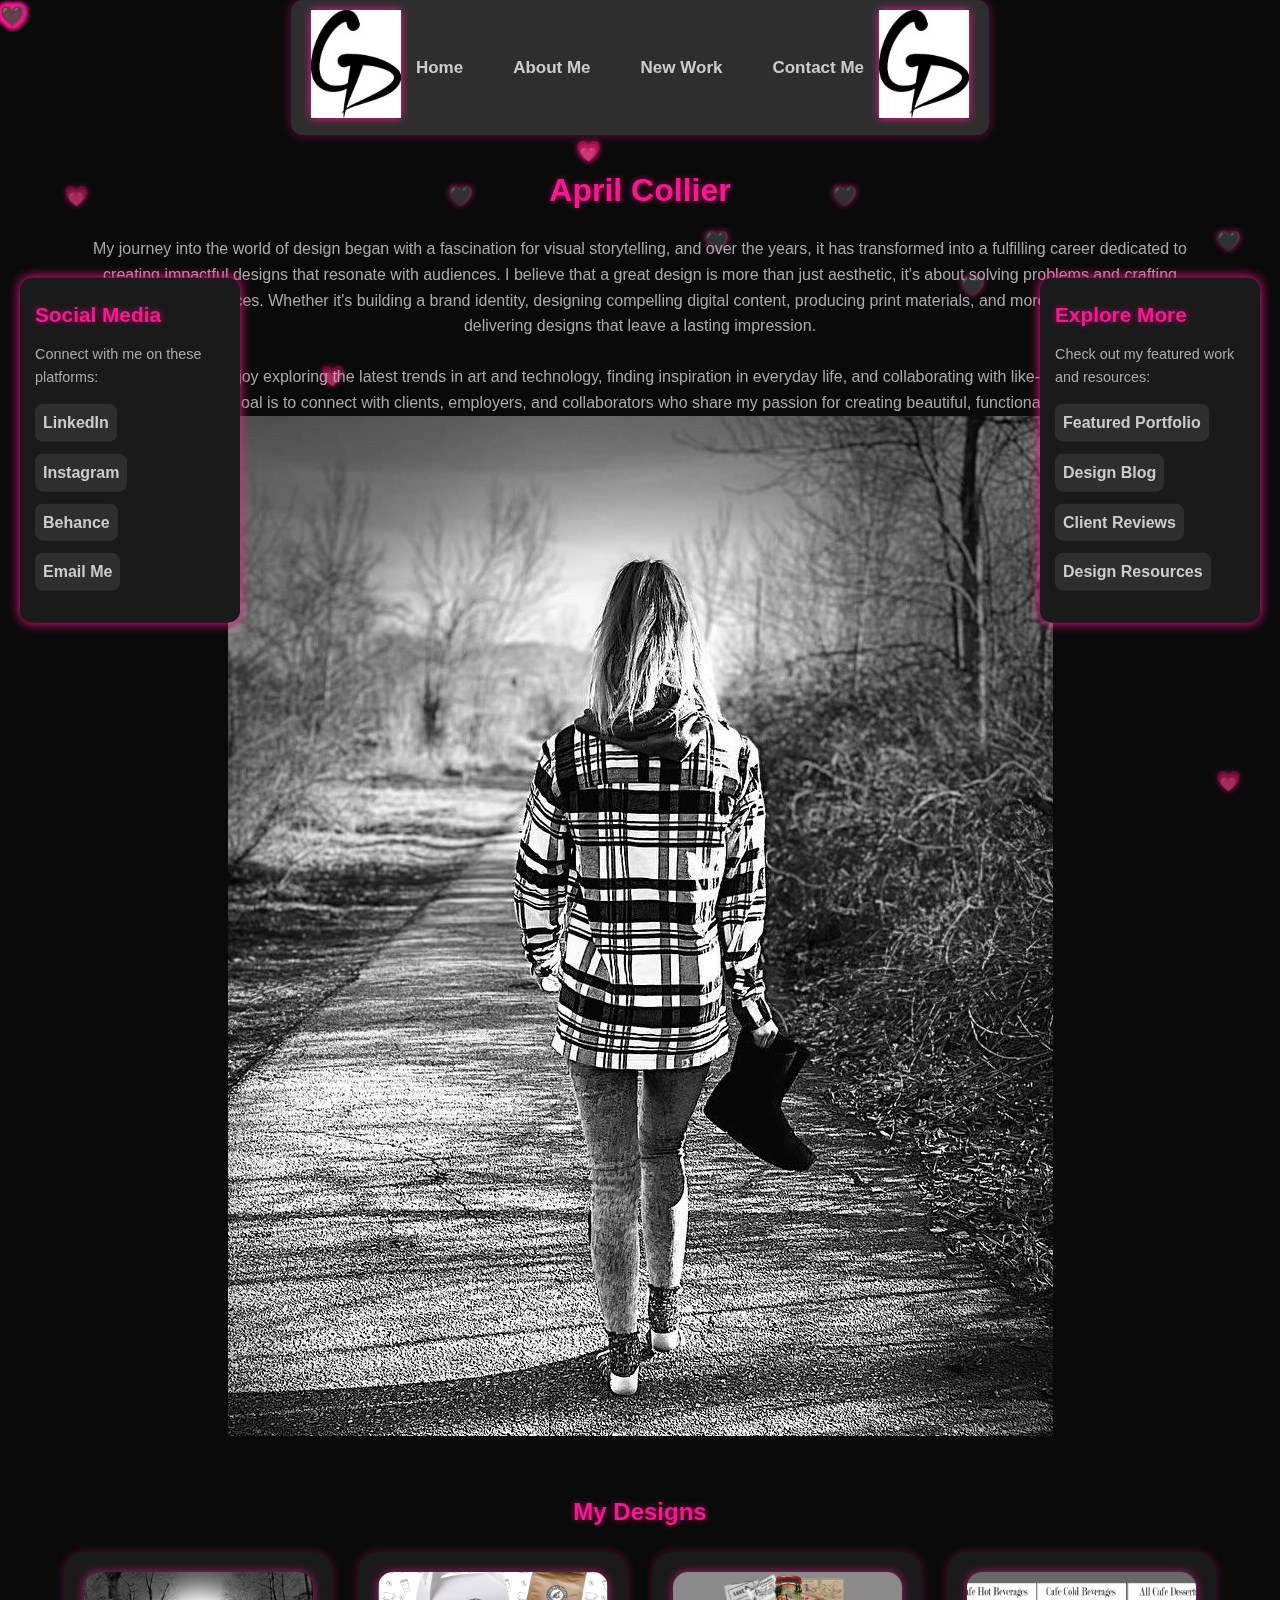
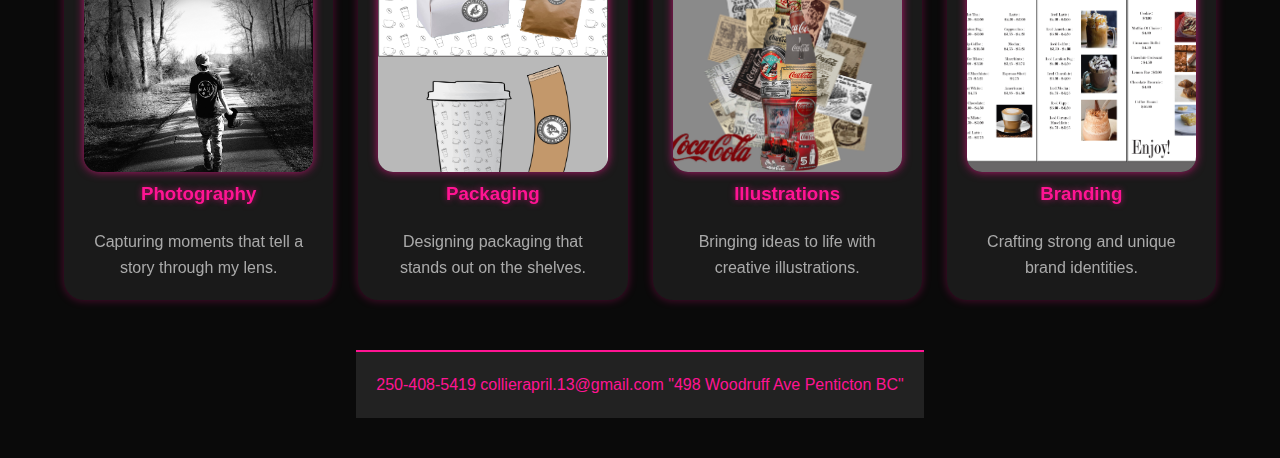
<file: index.html>
<!DOCTYPE html>
<html lang="en">
<head>
    <meta charset="UTF-8">
    <meta name="viewport" content="width=device-width, initial-scale=1.0">
    <title>April Portfolio</title>
    <link rel="stylesheet" href="style.css">
    
</head>
<body>

    <div class="hearts-container">
        <div class="heart">💗</div>
        <div class="heart">🖤</div>
        <div class="heart">💗</div>
        <div class="heart">🖤</div>
        <div class="heart">💗</div>
        <div class="heart">🖤</div>
        <div class="heart">💗</div>
        <div class="heart">🖤</div>
        <div class="heart">💗</div>
        <div class="heart">🖤</div>
        <div class="heart">💗</div>
        <div class="heart">🖤</div>
        <div class="heart">💗</div>
        <div class="heart">🖤</div>
        <div class="heart">💗</div>
        <div class="heart">🖤</div>
        <div class="heart">🖤</div>
        <div class="heart">💗</div>
        <div class="heart">🖤</div>
        <div class="heart">💗</div>
        <div class="heart">🖤</div>
    </div>

</div class="hearts-container">
    <div class="heart" style="left: 5vw; top: 20vh;">💗</div>
    <div class="heart" style="left: 15vw; top: 60vh;">🖤</div>
    <div class="heart" style="left: 25vw; top: 40vh;">💗</div>
    <div class="heart" style="left: 35vw; top: 80vh;">🖤</div>
    <div class="heart" style="left: 45vw; top: 15vh;">💗</div>
    <div class="heart" style="left: 55vw; top: 70vh;">🖤</div>
    <div class="heart" style="left: 65vw; top: 50vh;">💗</div>
    <div class="heart" style="left: 75vw; top: 30vh;">🖤</div>
    <div class="heart" style="left: 85vw; top: 65vh;">💗</div>
    <div class="heart" style="left: 95vw; top: 25vh;">🖤</div>
    <div class="heart" style="left: 45vw; top: 15vh;">💗</div>
    <div class="heart" style="left: 35vw; top: 20vh;">🖤</div>
    <div class="heart" style="left: 65vw; top: 50vh;">💗</div>
    <div class="heart" style="left: 65vw; top: 20vh;">🖤</div>
    <div class="heart" style="left: 95vw; top: 85vh;">💗</div>
    <div class="heart" style="left: 55vw; top: 25vh;">🖤</div>
  </div>
  

    <div id="Container">

        <!-- Header Section -->
        <header>
            <div id="top-logo">
                <img src="img/CD logo.jpg" alt="Top Logo">
            </div>

            <nav id="top-nav">
                <a href="index.html">Home</a>
                <a href="about.html">About Me</a>
                <a href="new-work.html">New Work</a>
                <a href="contact.html">Contact Me</a>
            </nav>

            <div id="top-logo2">
                <img src="img/CD logo.jpg" alt="Top Logo 2">
            </div>
        </header>
      
        <main>
            <section id="mypage-section-one">
                <div class="My-Text">
                    <h1>April Collier</h1>
                    <p>
                        My journey into the world of design began with a fascination for visual storytelling, and over the years, it has transformed into a fulfilling career dedicated to creating impactful designs that resonate with audiences. 
                        I believe that a great design is more than just aesthetic, it's about solving problems and crafting meaningful experiences.
                        Whether it's building a brand identity, designing compelling digital content, producing print materials, and more—I am committed to delivering designs that leave a lasting impression. 
                        <br><br>
                        Outside of design, I enjoy exploring the latest trends in art and technology, finding inspiration in everyday life, and collaborating with like-minded individuals. My ultimate goal is to connect with clients, employers, and collaborators who share my passion for creating beautiful, functional designs.
                    </p>
                </div>

                <div class="My-Image">
                    <img src="img/photoimg.JPG" alt="Portrait of April Collier">
                </div>
            </section>

            <aside class="side-panel">
                <h3>Social Media</h3>
                <p>Connect with me on these platforms:</p>
                <ul>
                    <li><a href="https://www.linkedin.com/in/april-collier-bb9b99336/" target="_blank">LinkedIn</a></li>
                    <li><a href="https://www.instagram.com/aprildesigns.1/" target="_blank">Instagram</a></li>
                    <li><a href=" https://www.behance.net/aprilcollier2" target="_blank">Behance</a></li>
                    <li><a href="mailto:collierapril.13@gmail.com">Email Me</a></li>
                </ul>
            </aside>
            
        
            <aside class="sidebar-right">
                <h3>Explore More</h3>
                <p>Check out my featured work and resources:</p>
                <ul class="extra-links">
                    <li><a href="https://collierapril66.myportfolio.com/"> Featured Portfolio</a></li>
                    <li><a href="blog-testimonials.html"> Design Blog</a></li>
                    <li><a href="blog-testimonials.html">Client Reviews</a></li>
                    <li><a href="resources.html"> Design Resources</a></li>
                </ul>
            </aside>

            <!-- My Designs Section -->
            <section id="mypage-section-two">
                <h2>My Designs</h2>
                <div class="mydesigns-row">
                    
                    <div class="mydesigns-col">
                        <img src="img/IMG_1291.jpeg" alt="Photography">
                        <h3>Photography</h3>
                        <p>
                            Capturing moments that tell a story through my lens.
                        </p>
                    </div>

                    <div class="mydesigns-col">
                        <img src="img/packaging.jpg" alt="Packaging">
                        <h3>Packaging</h3>
                        <p>
                            Designing packaging that stands out on the shelves.
                        </p>
                    </div>

                    <div class="mydesigns-col">
                        <img src="img/cocacola.jpg" alt="Illustration">
                        <h3>Illustrations</h3>
                        <p>
                            Bringing ideas to life with creative illustrations.
                        </p>
                    </div>

                    <div class="mydesigns-col">
                        <img src="img/Branding.jpg" alt="Branding">
                        <h3>Branding</h3>
                        <p>
                            Crafting strong and unique brand identities.
                        </p>
                    </div>

                </div>
            </section>

        </main>

        <!-- Footer Section -->
        <footer>
            <div id="contact-bar">
                <div class="contact-content">
                    <a href="tel:250-408-5419">250-408-5419</a>
                    <a href="mailto:collierapril.13@gmail.com">collierapril.13@gmail.com</a>
                    <a href="#">"498 Woodruff Ave Penticton BC"</a>       
                </div>
            </div>
        </footer>

    </div>

</body>
</html>
</file>
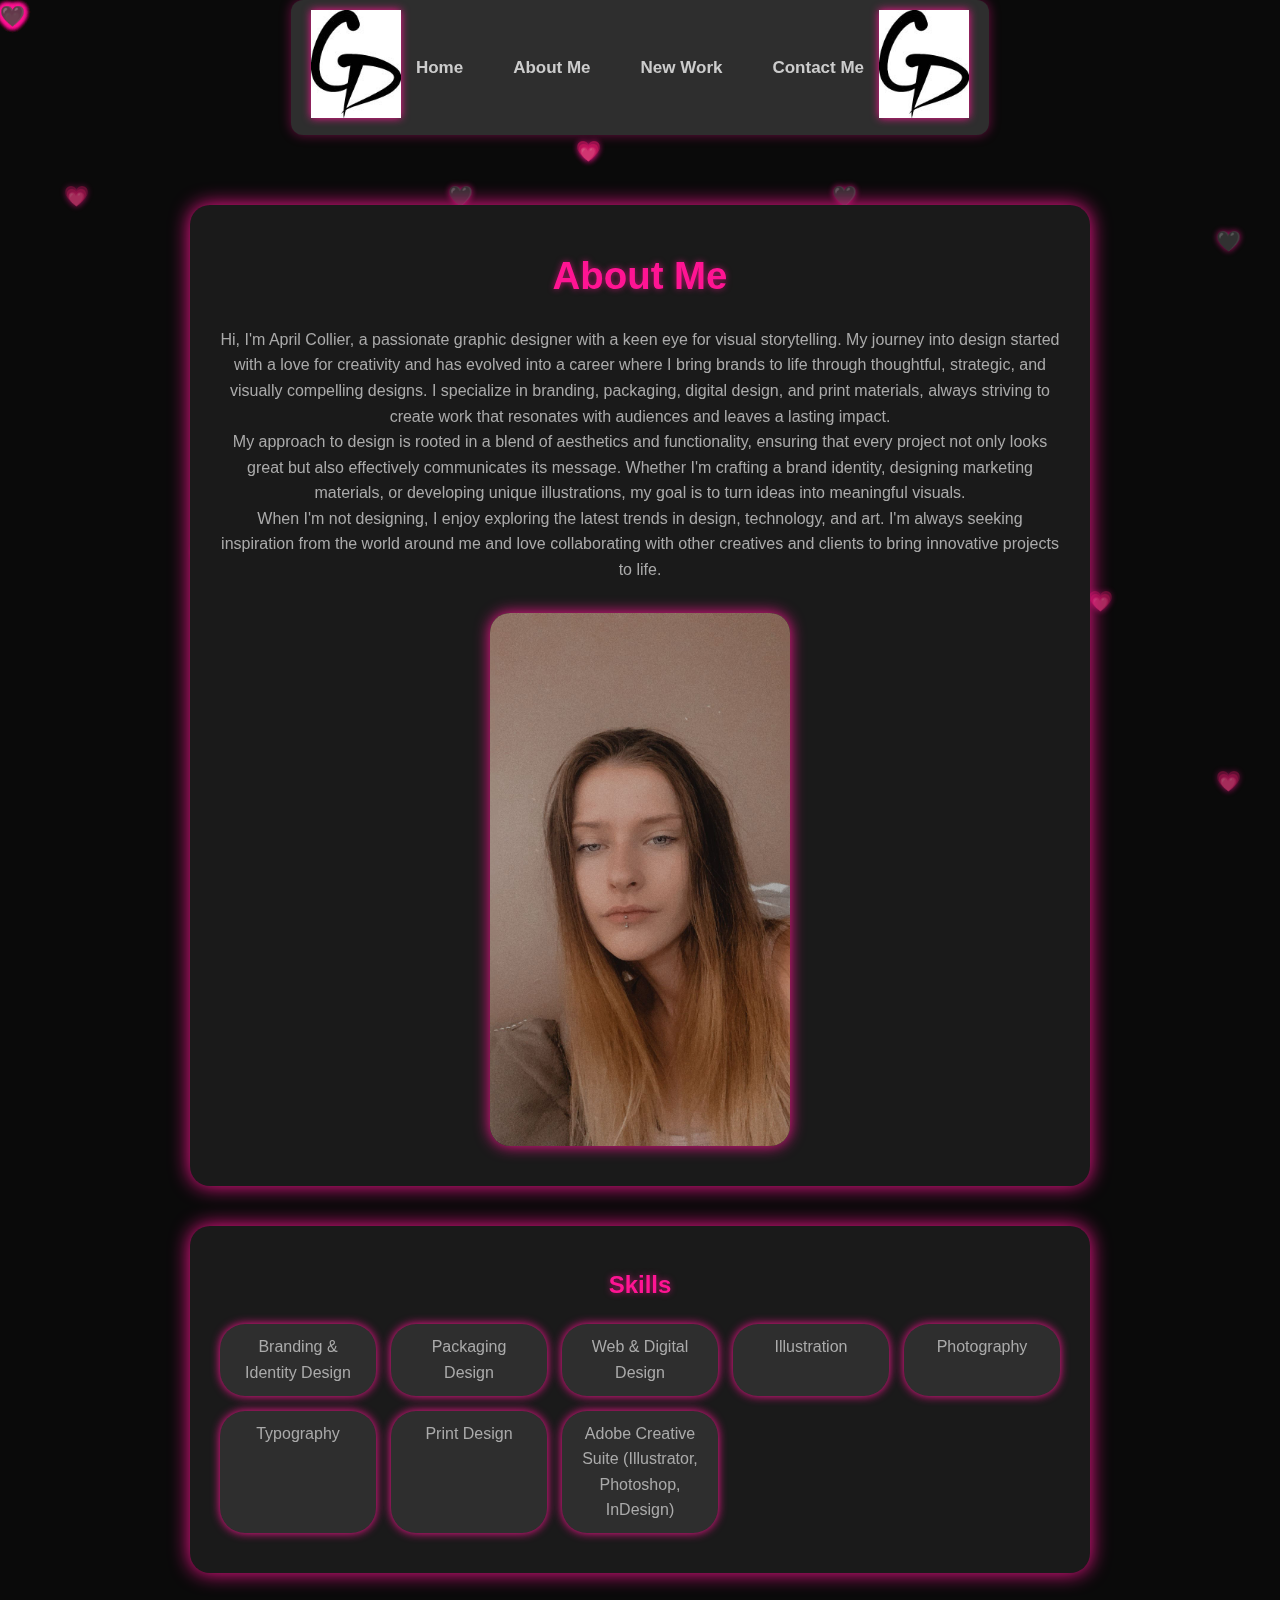
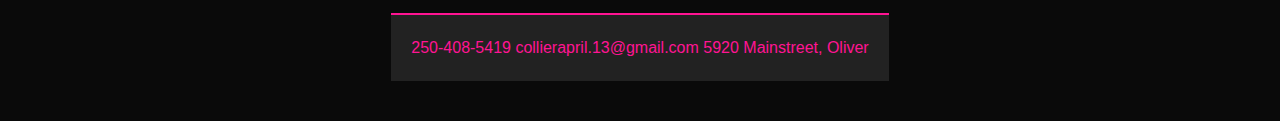
<file: about.html>
<!DOCTYPE html>
<html lang="en">
<head>
    <meta charset="UTF-8">
    <meta name="viewport" content="width=device-width, initial-scale=1.0">
    <title>About Page</title>
    <link rel="stylesheet" href="style.css">
</head>


<div class="hearts-container">
    <div class="heart">💗</div>
    <div class="heart">🖤</div>
    <div class="heart">💗</div>
    <div class="heart">🖤</div>
    <div class="heart">💗</div>
    <div class="heart">🖤</div>
    <div class="heart">💗</div>
    <div class="heart">🖤</div>
    <div class="heart">💗</div>
    <div class="heart">🖤</div>
    <div class="heart">💗</div>
    <div class="heart">🖤</div>
    <div class="heart">💗</div>
    <div class="heart">🖤</div>
    <div class="heart">💗</div>
    <div class="heart">🖤</div>
    <div class="heart">🖤</div>
    <div class="heart">💗</div>
    <div class="heart">🖤</div>
    <div class="heart">💗</div>
    <div class="heart">🖤</div>
</div>

</div class="hearts-container">
<div class="heart" style="left: 5vw; top: 20vh;">💗</div>
<div class="heart" style="left: 15vw; top: 60vh;">🖤</div>
<div class="heart" style="left: 25vw; top: 40vh;">💗</div>
<div class="heart" style="left: 35vw; top: 80vh;">🖤</div>
<div class="heart" style="left: 45vw; top: 15vh;">💗</div>
<div class="heart" style="left: 55vw; top: 70vh;">🖤</div>
<div class="heart" style="left: 65vw; top: 50vh;">💗</div>
<div class="heart" style="left: 75vw; top: 30vh;">🖤</div>
<div class="heart" style="left: 85vw; top: 65vh;">💗</div>
<div class="heart" style="left: 95vw; top: 25vh;">🖤</div>
<div class="heart" style="left: 45vw; top: 15vh;">💗</div>
<div class="heart" style="left: 35vw; top: 20vh;">🖤</div>
<div class="heart" style="left: 65vw; top: 50vh;">💗</div>
<div class="heart" style="left: 65vw; top: 20vh;">🖤</div>
<div class="heart" style="left: 95vw; top: 85vh;">💗</div>
<div class="heart" style="left: 55vw; top: 25vh;">🖤</div>
</div>

<body>
    <div id="Container">
        <header>
            <div id="top-logo">
                <img src="img/CD logo.jpg" alt="Top Logo">
            </div>

            <nav id="top-nav">
                <a href="index.html">Home</a>
                <a href="about.html">About Me</a>
                <a href="new-work.html">New Work</a>
                <a href="contact.html">Contact Me</a>
            </nav>

            <div id="top-logo2">
                <img src="img/CD logo.jpg" alt="Top Logo 2">
            </div>
        </header>

        <main>
            <section id="about-section">
                <div class="about-content">
                    <h1>About Me</h1>
                    <p>Hi, I'm April Collier, a passionate graphic designer with a keen eye for visual storytelling. My journey into design started with a love for creativity and has evolved into a career where I bring brands to life through thoughtful, strategic, and visually compelling designs. I specialize in branding, packaging, digital design, and print materials, always striving to create work that resonates with audiences and leaves a lasting impact.</p>
                    <p>My approach to design is rooted in a blend of aesthetics and functionality, ensuring that every project not only looks great but also effectively communicates its message. Whether I'm crafting a brand identity, designing marketing materials, or developing unique illustrations, my goal is to turn ideas into meaningful visuals.</p>
                    <p>When I'm not designing, I enjoy exploring the latest trends in design, technology, and art. I'm always seeking inspiration from the world around me and love collaborating with other creatives and clients to bring innovative projects to life.</p>
                </div>

                <div class="about-image">
                    <img src="img/IMG_0452.jpeg" alt="April Collier">
                </div>
            </section>

            <!-- Skills Section -->
            <section id="skills-section">
                <h2>Skills</h2>
                <ul>
                    <li>Branding & Identity Design</li>
                    <li>Packaging Design</li>
                    <li>Web & Digital Design</li>
                    <li>Illustration</li>
                    <li>Photography</li>
                    <li>Typography</li>
                    <li>Print Design</li>
                    <li>Adobe Creative Suite (Illustrator, Photoshop, InDesign)</li>
                </ul>
            </section>

        </main>

        <footer>
            <div id="contact-bar">
                <div class="contact-content">
                    <a href="tel:250-408-5419">250-408-5419</a>
                    <a href="mailto:collierapril.13@gmail.com">collierapril.13@gmail.com</a>
                    <a href="#">5920 Mainstreet, Oliver</a>
                </div>
            </div>
        </footer>
    </div>
</body>
</html>
</file>
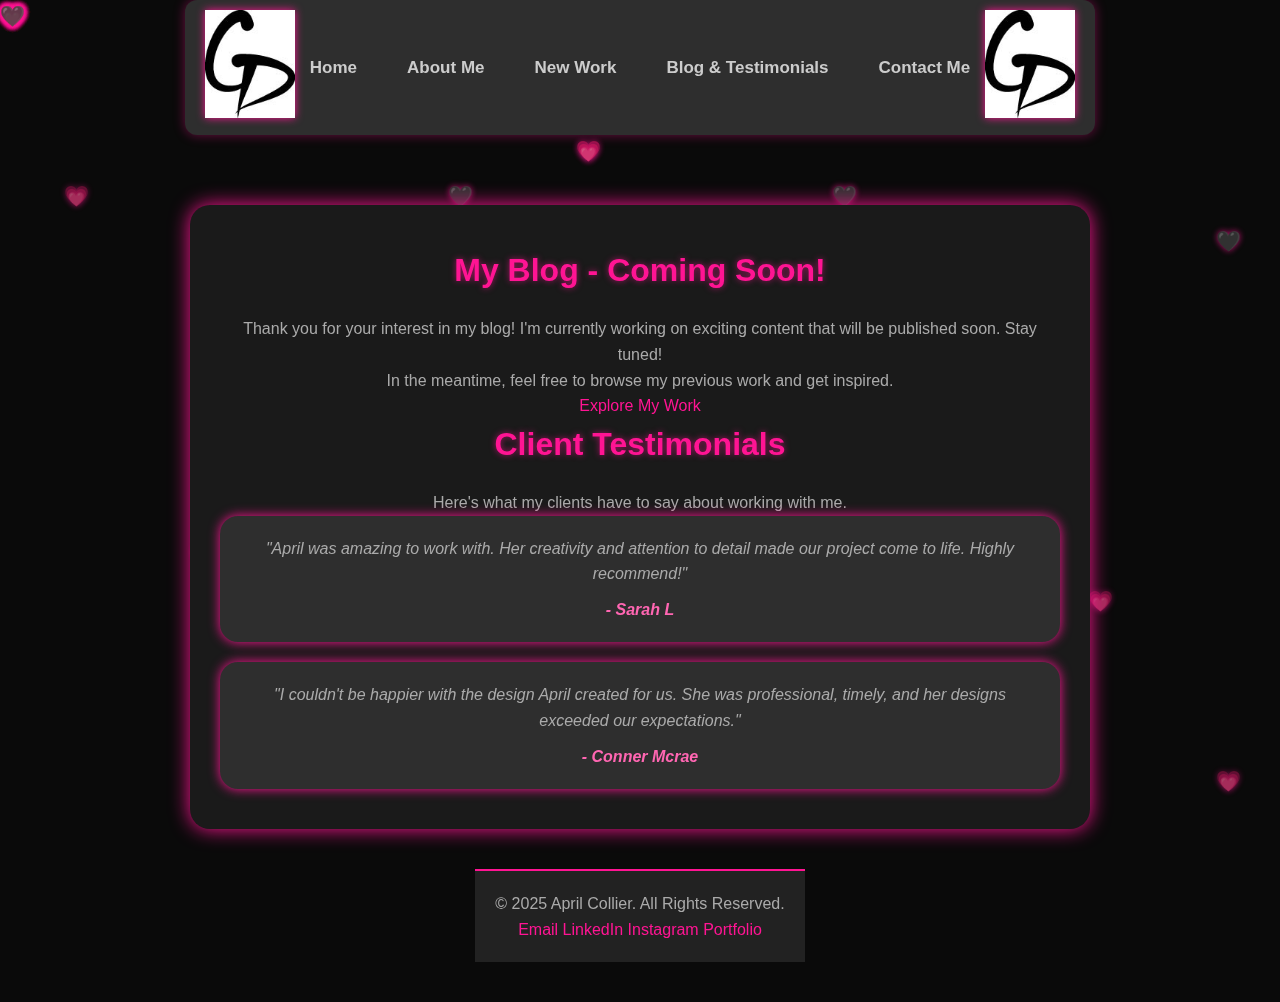
<file: blog-testimonials.html>
<!DOCTYPE html>
<html lang="en">
<head>
    <meta charset="UTF-8">
    <meta name="viewport" content="width=device-width, initial-scale=1.0">
    <meta http-equiv="X-UA-Compatible" content="ie=edge">
    <title>Blog & Testimonials</title>
    <link rel="stylesheet" href="style.css">
</head>


<div class="hearts-container">
    <div class="heart">💗</div>
    <div class="heart">🖤</div>
    <div class="heart">💗</div>
    <div class="heart">🖤</div>
    <div class="heart">💗</div>
    <div class="heart">🖤</div>
    <div class="heart">💗</div>
    <div class="heart">🖤</div>
    <div class="heart">💗</div>
    <div class="heart">🖤</div>
    <div class="heart">💗</div>
    <div class="heart">🖤</div>
    <div class="heart">💗</div>
    <div class="heart">🖤</div>
    <div class="heart">💗</div>
    <div class="heart">🖤</div>
    <div class="heart">🖤</div>
    <div class="heart">💗</div>
    <div class="heart">🖤</div>
    <div class="heart">💗</div>
    <div class="heart">🖤</div>
</div>

</div class="hearts-container">
<div class="heart" style="left: 5vw; top: 20vh;">💗</div>
<div class="heart" style="left: 15vw; top: 60vh;">🖤</div>
<div class="heart" style="left: 25vw; top: 40vh;">💗</div>
<div class="heart" style="left: 35vw; top: 80vh;">🖤</div>
<div class="heart" style="left: 45vw; top: 15vh;">💗</div>
<div class="heart" style="left: 55vw; top: 70vh;">🖤</div>
<div class="heart" style="left: 65vw; top: 50vh;">💗</div>
<div class="heart" style="left: 75vw; top: 30vh;">🖤</div>
<div class="heart" style="left: 85vw; top: 65vh;">💗</div>
<div class="heart" style="left: 95vw; top: 25vh;">🖤</div>
<div class="heart" style="left: 45vw; top: 15vh;">💗</div>
<div class="heart" style="left: 35vw; top: 20vh;">🖤</div>
<div class="heart" style="left: 65vw; top: 50vh;">💗</div>
<div class="heart" style="left: 65vw; top: 20vh;">🖤</div>
<div class="heart" style="left: 95vw; top: 85vh;">💗</div>
<div class="heart" style="left: 55vw; top: 25vh;">🖤</div>
</div>

<body>

    <div id="Container">
        <header>
            <div id="top-logo">
                <img src="img/CD logo.jpg" alt="Top Logo">
            </div>

            <nav id="top-nav">
                <a href="index.html">Home</a>
                <a href="about.html">About Me</a>
                <a href="new-work.html">New Work</a>
                <a href="blog-testimonials.html">Blog & Testimonials</a>
                <a href="contact.html">Contact Me</a>
            </nav>

            <div id="top-logo2">
                <img src="img/CD logo.jpg" alt="Top Logo 2">
            </div>
        </header>

        <section id="blog-testimonials-section">
            <div class="blog-section">
                <h1>My Blog - Coming Soon!</h1>
                <p>Thank you for your interest in my blog! I'm currently working on exciting content that will be published soon. Stay tuned!</p>
                <div class="coming-soon-message">
                    <p>In the meantime, feel free to browse my previous work and get inspired.</p>
                    <a href="new-work.html" class="explore-work">Explore My Work</a>
                </div>
            </div>

            <div class="testimonials-section">
                <h1>Client Testimonials</h1>
                <p>Here's what my clients have to say about working with me.</p>

                <div class="testimonials">
                    <div class="testimonial">
                        <p>"April was amazing to work with. Her creativity and attention to detail made our project come to life. Highly recommend!"</p>
                        <p class="testimonial-author">- Sarah L</p>
                    </div>

                    <div class="testimonial">
                        <p>"I couldn't be happier with the design April created for us. She was professional, timely, and her designs exceeded our expectations."</p>
                        <p class="testimonial-author">- Conner Mcrae</p>
                    </div>
                </div>
            </div>
        </section>

        <footer>
            <p>&copy; 2025 April Collier. All Rights Reserved.</p>
            <div id="contact-bar">
                <div class="contact-content">
                    <a href="mailto:collierapril.13@gmail.com">Email</a>
                    <a href="https://www.linkedin.com/in/april-collier-bb9b99336/">LinkedIn</a>
                    <a href="https://www.instagram.com/aprildesigns.1/">Instagram</a>
                    <a href="https://portfolio.adobe.com/a14e48cd-18ea-4de6-803a-757b7294df06/editor/work">Portfolio</a>
                </div>
            </div>
        </footer>
    </div>

</body>
</html>
</file>
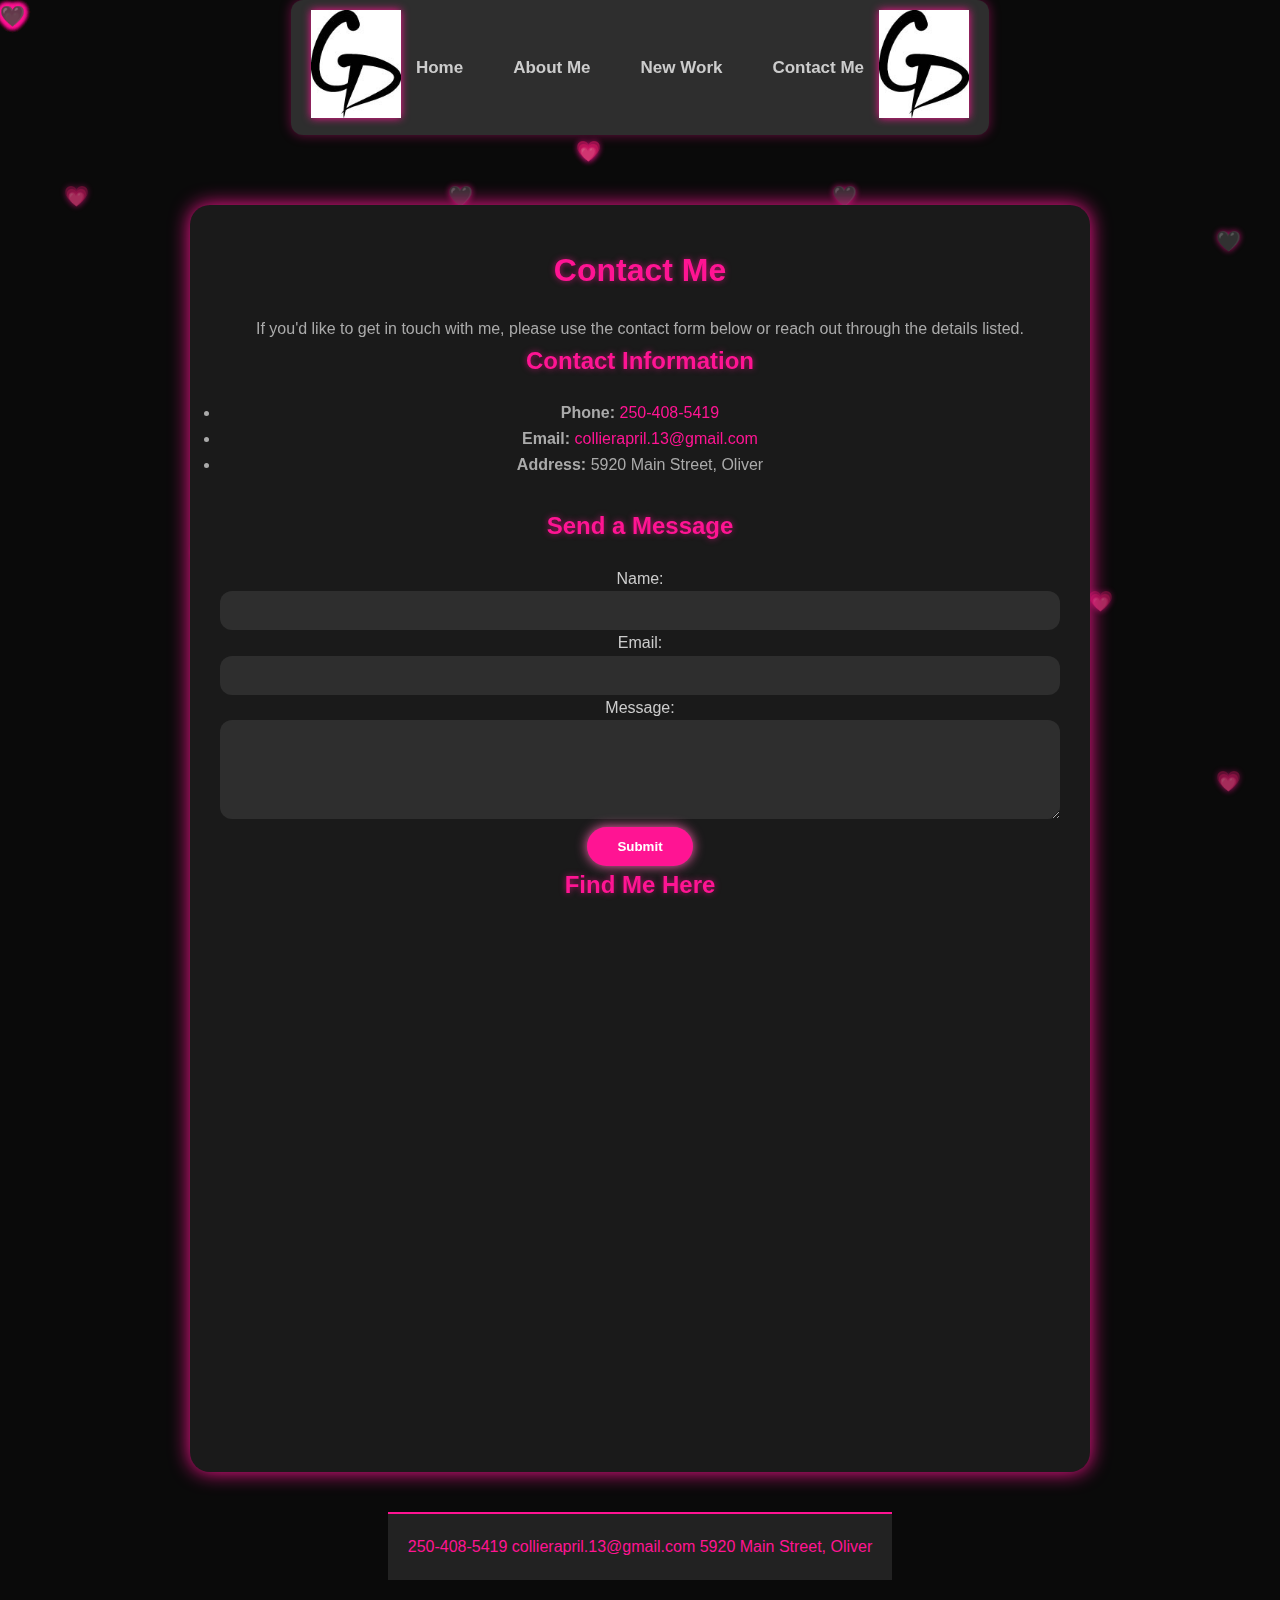
<file: contact.html>
<!DOCTYPE html>
<html lang="en">
<head>
    <meta charset="UTF-8">
    <meta name="viewport" content="width=device-width, initial-scale=1.0">
    <title>Contact - April Collier</title>
    <link rel="stylesheet" href="style.css">
</head>

<div class="hearts-container">
    <div class="heart">💗</div>
    <div class="heart">🖤</div>
    <div class="heart">💗</div>
    <div class="heart">🖤</div>
    <div class="heart">💗</div>
    <div class="heart">🖤</div>
    <div class="heart">💗</div>
    <div class="heart">🖤</div>
    <div class="heart">💗</div>
    <div class="heart">🖤</div>
    <div class="heart">💗</div>
    <div class="heart">🖤</div>
    <div class="heart">💗</div>
    <div class="heart">🖤</div>
    <div class="heart">💗</div>
    <div class="heart">🖤</div>
    <div class="heart">🖤</div>
    <div class="heart">💗</div>
    <div class="heart">🖤</div>
    <div class="heart">💗</div>
    <div class="heart">🖤</div>
</div>

</div class="hearts-container">
<div class="heart" style="left: 5vw; top: 20vh;">💗</div>
<div class="heart" style="left: 15vw; top: 60vh;">🖤</div>
<div class="heart" style="left: 25vw; top: 40vh;">💗</div>
<div class="heart" style="left: 35vw; top: 80vh;">🖤</div>
<div class="heart" style="left: 45vw; top: 15vh;">💗</div>
<div class="heart" style="left: 55vw; top: 70vh;">🖤</div>
<div class="heart" style="left: 65vw; top: 50vh;">💗</div>
<div class="heart" style="left: 75vw; top: 30vh;">🖤</div>
<div class="heart" style="left: 85vw; top: 65vh;">💗</div>
<div class="heart" style="left: 95vw; top: 25vh;">🖤</div>
<div class="heart" style="left: 45vw; top: 15vh;">💗</div>
<div class="heart" style="left: 35vw; top: 20vh;">🖤</div>
<div class="heart" style="left: 65vw; top: 50vh;">💗</div>
<div class="heart" style="left: 65vw; top: 20vh;">🖤</div>
<div class="heart" style="left: 95vw; top: 85vh;">💗</div>
<div class="heart" style="left: 55vw; top: 25vh;">🖤</div>
</div>

<body>

    <div id="Container">

        <header>
            <div id="top-logo">
                <img src="img/CD logo.jpg" alt="Top Logo">
            </div>

            <nav id="top-nav">
                <a href="index.html">Home</a>
                <a href="about.html">About Me</a>
                <a href="new-work.html">New Work</a>
                <a href="contact.html">Contact Me</a>
            </nav>

            <div id="top-logo2">
                <img src="img/CD logo.jpg" alt="Top Logo 2">
            </div>
        </header>

        <main>
            <section id="contact-section">
                <h1>Contact Me</h1>
                <p>If you'd like to get in touch with me, please use the contact form below or reach out through the details listed.</p>

                <div class="contact-grid">
                    <div class="contact-info">
                        <h2>Contact Information</h2>
                        <ul>
                            <li><strong>Phone:</strong> <a href="tel:250-408-5419">250-408-5419</a></li>
                            <li><strong>Email:</strong> <a href="mailto:collierapril.13@gmail.com">collierapril.13@gmail.com</a></li>
                            <li><strong>Address:</strong> 5920 Main Street, Oliver</li>
                        </ul>
                    </div>

                    <div class="contact-form">
                        <h2>Send a Message</h2>
                        <form action="#" method="post">
                            <label for="name">Name:</label>
                            <input type="text" id="name" name="name" required>

                            <label for="email">Email:</label>
                            <input type="email" id="email" name="email" required>

                            <label for="message">Message:</label>
                            <textarea id="message" name="message" rows="5" required></textarea>

                            <button type="submit">Submit</button>
                        </form>
                    </div>
                </div>

                <section id="contact-map">
                    <h2>Find Me Here</h2>
                    <iframe
                        src="https://www.google.com/maps/embed?pb=!1m18!1m12!1m3!1d7051.354939202369!2d-119.550428!3d49.1823264!2m3!1f0!2f0!3f0!3m2!1i1024!2i768!4f13.1!3m3!1m2!1s0x5482ea3632327a43%3A0x234f69bbfc8453b0!2sOliver%2C%20BC!5e0!3m2!1sen!2sca!4v1627425722581!5m2!1sen!2sca"
                        width="600" height="450" style="border:0;" allowfullscreen="" loading="lazy"></iframe>
                </section>

            </section>
        </main>

        <footer>
            <div id="contact-bar">
                <div class="contact-content">
                    <a href="tel:250-408-5419">250-408-5419</a>
                    <a href="mailto:collierapril.13@gmail.com">collierapril.13@gmail.com</a>
                    <a href="#">5920 Main Street, Oliver</a>       
                </div>
            </div>
        </footer>

    </div>

</body>
</html>
</file>
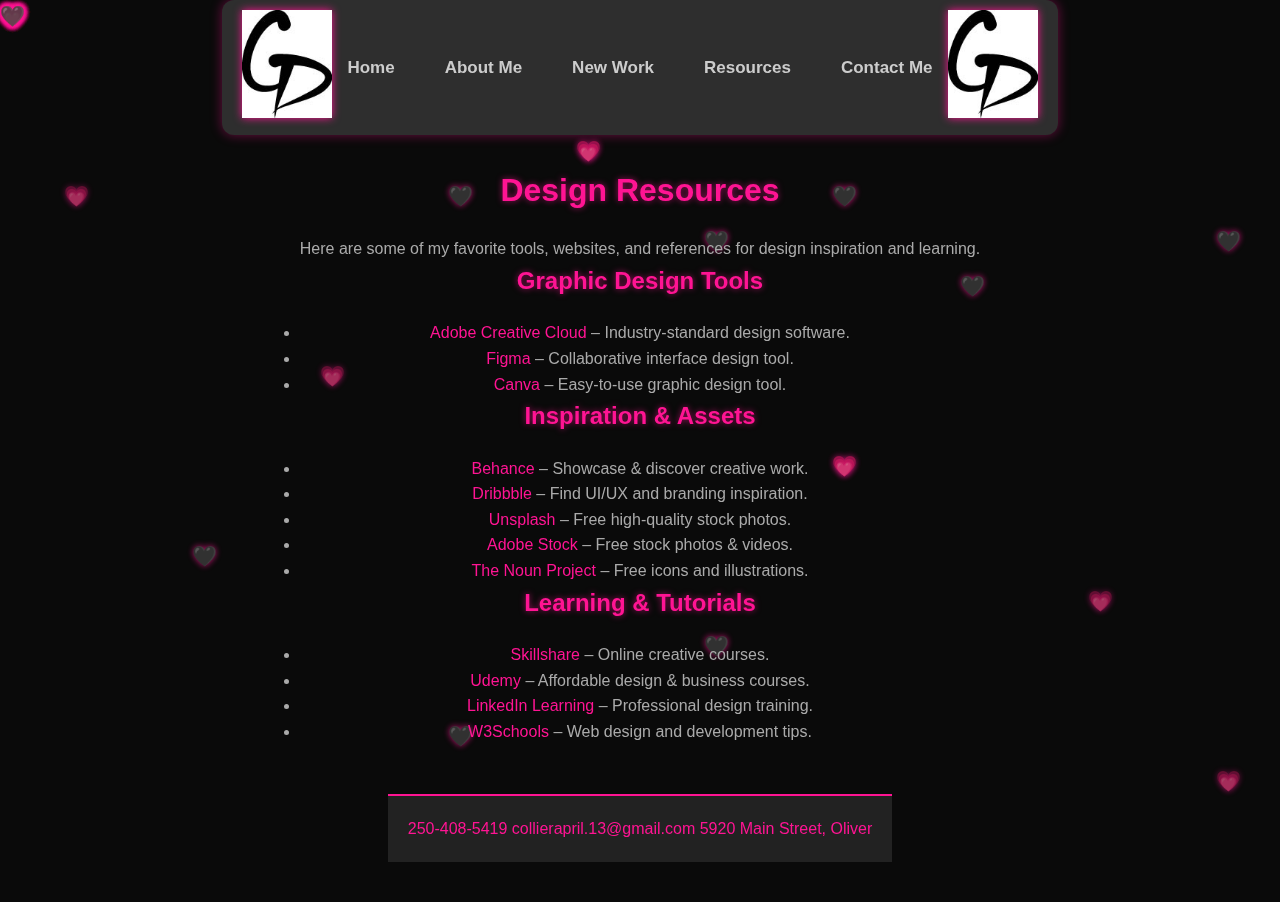
<file: resources.html>
<!DOCTYPE html>
<html lang="en">
<head>
    <meta charset="UTF-8">
    <meta name="viewport" content="width=device-width, initial-scale=1.0">
    <title>Resources</title>
    <link rel="stylesheet" href="style.css">
</head>
<body>

    <div class="hearts-container">
        <div class="heart">💗</div>
        <div class="heart">🖤</div>
        <div class="heart">💗</div>
        <div class="heart">🖤</div>
        <div class="heart">💗</div>
        <div class="heart">🖤</div>
        <div class="heart">💗</div>
        <div class="heart">🖤</div>
        <div class="heart">💗</div>
        <div class="heart">🖤</div>
        <div class="heart">💗</div>
        <div class="heart">🖤</div>
        <div class="heart">💗</div>
        <div class="heart">🖤</div>
        <div class="heart">💗</div>
        <div class="heart">🖤</div>
        <div class="heart">🖤</div>
        <div class="heart">💗</div>
        <div class="heart">🖤</div>
        <div class="heart">💗</div>
        <div class="heart">🖤</div>
    </div>
    
    </div class="hearts-container">
    <div class="heart" style="left: 5vw; top: 20vh;">💗</div>
    <div class="heart" style="left: 15vw; top: 60vh;">🖤</div>
    <div class="heart" style="left: 25vw; top: 40vh;">💗</div>
    <div class="heart" style="left: 35vw; top: 80vh;">🖤</div>
    <div class="heart" style="left: 45vw; top: 15vh;">💗</div>
    <div class="heart" style="left: 55vw; top: 70vh;">🖤</div>
    <div class="heart" style="left: 65vw; top: 50vh;">💗</div>
    <div class="heart" style="left: 75vw; top: 30vh;">🖤</div>
    <div class="heart" style="left: 85vw; top: 65vh;">💗</div>
    <div class="heart" style="left: 95vw; top: 25vh;">🖤</div>
    <div class="heart" style="left: 45vw; top: 15vh;">💗</div>
    <div class="heart" style="left: 35vw; top: 20vh;">🖤</div>
    <div class="heart" style="left: 65vw; top: 50vh;">💗</div>
    <div class="heart" style="left: 65vw; top: 20vh;">🖤</div>
    <div class="heart" style="left: 95vw; top: 85vh;">💗</div>
    <div class="heart" style="left: 55vw; top: 25vh;">🖤</div>
    </div>

    <div id="Container">

        <!-- Header Section -->
        <header>
            <div id="top-logo">
                <img src="img/CD logo.jpg" alt="Top Logo">
            </div>

            <nav id="top-nav">
                <a href="index.html">Home</a>
                <a href="about.html">About Me</a>
                <a href="new-work.html">New Work</a>
                <a href="resources.html">Resources</a>
                <a href="contact.html">Contact Me</a>
            </nav>

            <div id="top-logo2">
                <img src="img/CD logo.jpg" alt="Top Logo 2">
            </div>
        </header>

        <!-- Main Content -->
        <main>
            <section id="resources-section">
                <h1>Design Resources</h1>
                <p>Here are some of my favorite tools, websites, and references for design inspiration and learning.</p>

                <div class="resource-category">
                    <h2> Graphic Design Tools</h2>
                    <ul>
                        <li><a href="https://www.adobe.com/creativecloud.html" target="_blank">Adobe Creative Cloud</a> – Industry-standard design software.</li>
                        <li><a href="https://www.figma.com/" target="_blank">Figma</a> – Collaborative interface design tool.</li>
                        <li><a href="https://www.canva.com/" target="_blank">Canva</a> – Easy-to-use graphic design tool.</li>
                    </ul>
                </div>

                <div class="resource-category">
                    <h2> Inspiration & Assets</h2>
                    <ul>
                        <li><a href="https://www.behance.net/" target="_blank">Behance</a> – Showcase & discover creative work.</li>
                        <li><a href="https://dribbble.com/" target="_blank">Dribbble</a> – Find UI/UX and branding inspiration.</li>
                        <li><a href="https://unsplash.com/" target="_blank">Unsplash</a> – Free high-quality stock photos.</li>
                        <li><a href="https://stock.adobe.com/" target="_blank">Adobe Stock</a> – Free stock photos & videos.</li>
                        <li><a href="https://thenounproject.com/" target="_blank">The Noun Project</a> – Free icons and illustrations.</li>
                    </ul>
                </div>

                <div class="resource-category">
                    <h2> Learning & Tutorials</h2>
                    <ul>
                        <li><a href="https://www.skillshare.com/" target="_blank">Skillshare</a> – Online creative courses.</li>
                        <li><a href="https://www.udemy.com/" target="_blank">Udemy</a> – Affordable design & business courses.</li>
                        <li><a href="https://www.lynda.com/" target="_blank">LinkedIn Learning</a> – Professional design training.</li>
                        <li><a href="https://www.w3schools.com/" target="_blank">W3Schools</a> – Web design and development tips.</li>
                    </ul>
                </div>

            </section>
        </main>

        <!-- Footer -->
        <footer>
            <div id="contact-bar">
                <div class="contact-content">
                    <a href="tel:250-408-5419">250-408-5419</a>
                    <a href="mailto:collierapril.13@gmail.com">collierapril.13@gmail.com</a>
                    <a href="#">5920 Main Street, Oliver</a>       
                </div>
            </div>
        </footer>

    </div>

</body>
</html>
</file>
<file: style.css>
* {
  margin: 0;
  padding: 0;
  box-sizing: border-box;
}

body {
  font-family: 'Segoe UI', Tahoma, Geneva, Verdana, sans-serif;
  background-color: #0a0a0a;
  color: #ccc;
  min-height: 100vh;
  display: flex;
  flex-direction: column;
  overflow-x: hidden;
  position: relative;
  line-height: 1.6;
  text-align: center;
}

#Container {
  width: 90%;
  max-width: 1200px;
  margin: 0 auto 40px;
  flex-grow: 1;
  display: flex;
  flex-direction: column;
  align-items: center;
  position: relative;
  z-index: 10;
}

header {
  display: flex;
  align-items: center;
  justify-content: space-between;
  background-color: #2e2e2e;
  padding: 10px 20px;
  border-radius: 12px;
  box-shadow: 0 0 12px rgba(255, 20, 147, 0.4);
  margin-bottom: 30px;
  position: relative;
  z-index: 20;
}

#top-logo img,
#top-logo2 img {
  width: 90px;
  filter: drop-shadow(0 0 4px #ff1493);
}

#top-nav {
  display: flex;
  gap: 20px;
  flex-wrap: wrap;
}

#top-nav a {
  color: #ccc;
  font-weight: 600;
  font-size: 17px;
  text-decoration: none;
  padding: 8px 15px;
  border-radius: 30px;
  transition: all 0.3s ease;
}

#top-nav a:hover {
  background: #ff1493;
  color: #fff;
  box-shadow: 0 0 10px #ff1493;
}

section {
  margin-bottom: 50px;
  width: 100%;
  z-index: 10;
}

h1, h2, h3 {
  color: #ff1493;
  font-weight: 700;
  margin-bottom: 20px;
  text-shadow: 0 0 6px rgba(255, 20, 147, 0.6);
}

p, li {
  color: #aaa;
  font-size: 16px;
}

a {
  color: #ff1493;
  text-decoration: none;
  transition: color 0.3s ease;
}

a:hover {
  color: #ff66b2;
  text-decoration: underline;
}

.mydesigns-row,
.portfolio-grid {
  display: grid;
  grid-template-columns: repeat(auto-fit, minmax(250px, 1fr));
  gap: 25px;
  width: 100%;
}

.mydesigns-col,
.portfolio-item {
  background: #1a1a1a;
  padding: 20px;
  border-radius: 20px;
  box-shadow: 0 0 10px rgba(255, 20, 147, 0.3);
  transition: transform 0.3s ease, box-shadow 0.3s ease;
  text-align: center;
}

/* UPDATED: Make all new work / portfolio images the same size */
.mydesigns-col img,
.portfolio-item img {
  width: 100%;
  height: 200px;          /* fixed height for uniformity */
  object-fit: cover;      /* crop image nicely without distortion */
  border-radius: 15px;
  box-shadow: 0 0 10px rgba(255, 20, 147, 0.7);
}

.mydesigns-col:hover,
.portfolio-item:hover {
  transform: translateY(-10px);
  box-shadow: 0 0 20px #ff66b2;
}

#about-section,
#skills-section,
#contact-section,
#blog-testimonials-section {
  background: #1a1a1a;
  max-width: 900px;
  margin: 40px auto;
  padding: 40px 30px;
  border-radius: 20px;
  box-shadow: 0 0 20px #ff1493;
  text-align: center;
}

#about-section {
  display: flex;
  flex-direction: column;
  gap: 30px;
}

.about-content h1 {
  font-size: 2.4rem;
  margin-bottom: 20px;
}

/* UPDATED: Make about me photo smaller and centered */
.about-image img {
  width: 60%;
  max-width: 300px;
  border-radius: 20px;
  box-shadow: 0 0 15px #ff1493;
  margin: 0 auto;
  display: block;
}

#skills-section ul {
  list-style: none;
  display: grid;
  grid-template-columns: repeat(auto-fit, minmax(150px, 1fr));
  gap: 15px;
  padding: 0;
  justify-content: center;
}

#skills-section li {
  background: #2e2e2e;
  padding: 10px 15px;
  border-radius: 25px;
  box-shadow: 0 0 10px #ff1493;
  transition: background-color 0.3s ease;
}

#skills-section li:hover {
  background: #ff1493;
  color: #fff;
}

.contact-grid {
  display: flex;
  flex-direction: column;
  gap: 30px;
}

.contact-form input,
.contact-form textarea {
  width: 100%;
  padding: 12px 15px;
  border-radius: 12px;
  border: none;
  background: #2e2e2e;
  color: #eee;
}

.contact-form button {
  background: #ff1493;
  padding: 12px 30px;
  border-radius: 30px;
  color: #fff;
  border: none;
  cursor: pointer;
  font-weight: 700;
  box-shadow: 0 0 12px #ff66b2;
  transition: background-color 0.3s ease;
}

.contact-form button:hover {
  background: #ff66b2;
}

.testimonials {
  display: grid;
  gap: 20px;
}

.testimonial {
  background: #2e2e2e;
  padding: 20px;
  border-radius: 18px;
  box-shadow: 0 0 12px #ff1493;
  font-style: italic;
}

.testimonial-author {
  margin-top: 10px;
  font-weight: 700;
  color: #ff66b2;
}

footer {
  background: #222;
  padding: 20px;
  color: #ccc;
  border-top: 2px solid #ff1493;
  text-align: center;
  z-index: 10;
  position: relative;
}

/* Floating Hearts Background */
.hearts-container {
  position: fixed;
  top: 0;
  left: 0;
  width: 100%;
  height: 100%;
  pointer-events: none;
  overflow: hidden;
  z-index: 0;
}

.heart {
  position: absolute;
  font-size: 20px;
  opacity: 0.7;
  color: #ff1493;
  filter: drop-shadow(0 0 3px #ff1493);
  animation: floatHeart 12s linear infinite;
  user-select: none;
}

.heart:hover {
  transform: scale(1.5) rotate(15deg);
  opacity: 1;
  filter: drop-shadow(0 0 8px #ff66b2);
}

@keyframes floatHeart {
  0% {
    transform: translateY(0) translateX(0) rotate(0deg);
    opacity: 0.7;
  }
  50% {
    transform: translateY(-50vh) translateX(30px) rotate(45deg);
    opacity: 1;
  }
  100% {
    transform: translateY(-100vh) translateX(-30px) rotate(90deg);
    opacity: 0;
  }
}

@media (max-width: 950px) {
  header {
    flex-direction: column;
    gap: 15px;
  }

  #top-nav {
    flex-direction: column;
  }

  .mydesigns-row,
  .portfolio-grid {
    grid-template-columns: repeat(auto-fit, minmax(200px, 1fr));
  }

  #top-logo img,
  #top-logo2 img {
    width: 80px;
  }
}

/* General Side Panel Styling */
.side-panel,
.sidebar-right {
  position: fixed;
  top: 50%;
  transform: translateY(-50%);
  background: #1a1a1a;
  color: #ccc;
  padding: 20px 15px;
  border-radius: 12px;
  box-shadow: 0 0 12px #ff1493;
  width: 220px;
  font-family: 'Segoe UI', Tahoma, Geneva, Verdana, sans-serif;
  z-index: 30;
  text-align: left;
  user-select: none;
}

/* Left Side Panel (Social Media) */
.side-panel {
  left: 20px;
}

/* Right Side Panel (Explore More) */
.sidebar-right {
  right: 20px;
}

/* Headings */
.side-panel h3,
.sidebar-right h3 {
  color: #ff1493;
  margin-bottom: 12px;
  font-size: 1.3rem;
  text-shadow: 0 0 6px rgba(255, 20, 147, 0.6);
}

/* Paragraphs */
.side-panel p,
.sidebar-right p {
  font-size: 0.9rem;
  margin-bottom: 15px;
  color: #aaa;
}

/* Lists */
.side-panel ul,
.sidebar-right ul {
  list-style: none;
  padding-left: 0;
}

.side-panel ul li,
.sidebar-right ul li {
  margin-bottom: 12px;
}

/* Links */
.side-panel a,
.sidebar-right a {
  color: #ccc;
  text-decoration: none;
  font-weight: 600;
  display: inline-block;
  padding: 6px 8px;
  border-radius: 8px;
  background: #2e2e2e;
  transition: all 0.3s ease;
}

.side-panel a:hover,
.sidebar-right a:hover {
  background: #ff1493;
  color: #fff;
  box-shadow: 0 0 10px #ff1493;
}

/* Responsive: Hide sidebars on small screens */
@media (max-width: 800px) {
  .side-panel,
  .sidebar-right {
    display: none;
  }
}
</file>
